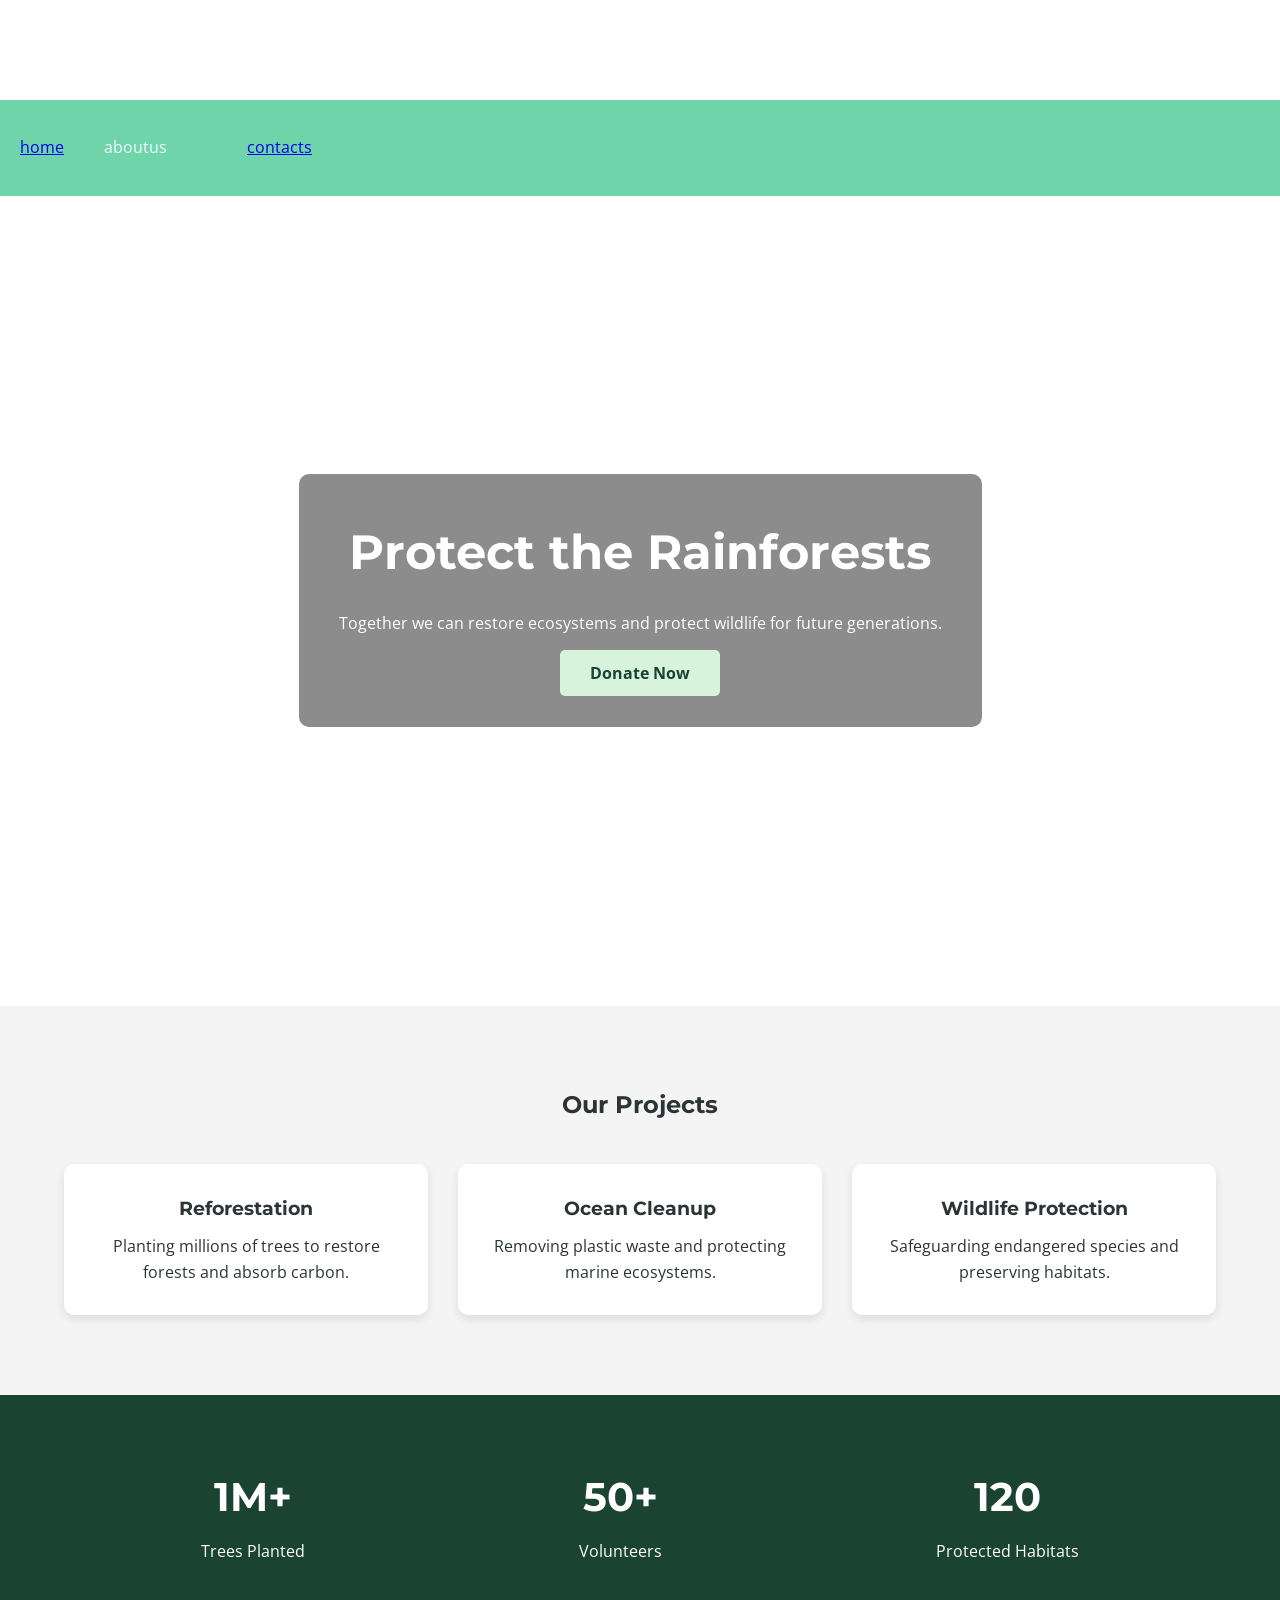
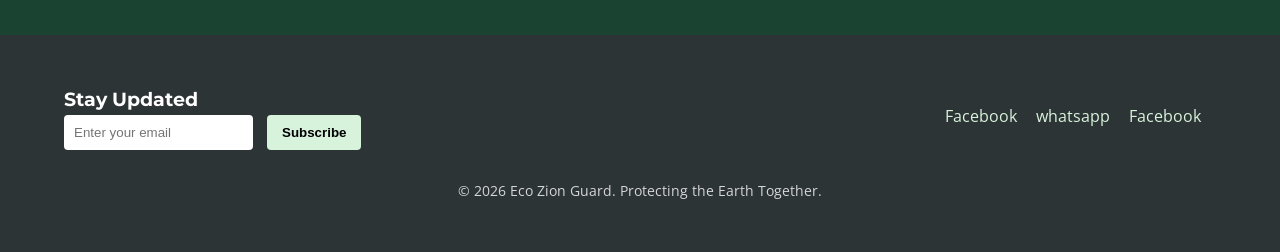
<file: index.html>
<!DOCTYPE html>
<html lang="en">
<head>
    <meta charset="UTF-8">
    <meta name="viewport" content="width=device-width, initial-scale=1.0">
    <title>Eco zion guard | protecting our planent</title>
    <link rel="stylesheet" href="style.css">
    
     <!-- Google Fonts -->
<link href="https://fonts.googleapis.com/css2?family=Montserrat:wght@400;600;700&family=Open+Sans:wght@400;600&display=swap" rel="stylesheet">

</head>

<body>

<!-- HEADER -->
 <header class="header">
    <h1> </h1>
<div>
<nav>
<ul>

    <a href="/pages/projects.html"> <li>home</li> </a>
    <a href="/pages/about.html"></a><li>aboutus</li></a>
    <li> <a href="/pages/contact.html"> <li>contacts</li></a>
    
</ul>
</nav>
</div>
</header>



<!-- HERO SECTION -->
<section class="hero">

    <div class="hero-content">

        <h1>Protect the Rainforests</h1>

        <p>Together we can restore ecosystems and protect wildlife for future generations.</p>

        <a href="#" class="donate-btn">Donate Now</a>

    </div>

</section>


<!-- PROJECTS -->
<section class="projects">

<div class="container">

<h2>Our Projects</h2>

<div class="project-grid">

<div class="card">

<h3>Reforestation</h3>

<p>Planting millions of trees to restore forests and absorb carbon.</p>

</div>

<div class="card">

<h3>Ocean Cleanup</h3>

<p>Removing plastic waste and protecting marine ecosystems.</p>

</div>

<div class="card">

<h3>Wildlife Protection</h3>

<p>Safeguarding endangered species and preserving habitats.</p>

</div>

</div>

</div>

</section>


<!-- IMPACT COUNTER -->
<section class="impact">

<div class="container impact-grid">

<div class="stat">

<h2>1M+</h2>

<p>Trees Planted</p>

</div>

<div class="stat">

<h2>50+</h2>

<p>Volunteers</p>

</div>

<div class="stat">

<h2>120</h2>

<p>Protected Habitats</p>

</div>

</div>

</section>


<!-- FOOTER -->
<footer class="footer">

<div class="container footer-grid">

<div>

<h3>Stay Updated</h3>

<form>

<input type="email" placeholder="Enter your email">

<button type="submit">Subscribe</button>

</form>

</div>

<div class="socials">

<a href="#">Facebook</a>

<a href="#">whatsapp</a>

<a href="#">Facebook</a>

</div>

</div>

<p class="copyright">
© 2026 Eco Zion Guard. Protecting the Earth Together.
</p>

</footer>

</body>
</html>
</file>
<file: style.css>
/* GLOBAL */

*{
margin:0;
padding:0;
box-sizing:border-box;
}

body{
font-family:'Open Sans', sans-serif;
color:#2D3436;
line-height:1.6;
}

h1,h2,h3{
font-family:'Montserrat', sans-serif;
}

.container{
width:90%;
max-width:1200px;
margin:auto;
}


/* HEADER */

.header{
position:sticky;
top:0;
color: aliceblue;
text-decoration: none;
background:#6fd4aa;
padding:15px 0px;
z-index:1000;
margin-top: 100px;


}

.nav-container{
display:flex;
color: white;
text-decoration: none;
justify-content:space-between;
align-items:center;
gap: 100px;
}

.logo{
color:#D8F3DC;
font-weight:700;
font-size:24px;
}

.nav-links{
display:flex;
list-style:none;
gap:30px;
}
header nav ul{
    list-style: none;
    display: flex;
}
header nav ul li{
    margin: 20px;
    gap: 100px;
}

.nav-links a{
color:#D8F3DC;
text-decoration:none;
font-weight:600;
transition:0.3s;
}

.nav-links a:hover{
opacity:0.7;
}


/* HERO */

.hero{
background:url("https://images.unsplash.com/photo-1501785888041-af3ef285b470") center/cover no-repeat;
height:90vh;

display:flex;
justify-content:center;
align-items:center;
text-align:center;
color:white;
}

.hero-content{
background:rgba(0,0,0,0.45);
padding:40px;
border-radius:10px;
}

.hero h1{
font-size:3rem;
margin-bottom:20px;
}

.hero p{
margin-bottom:25px;
}

.donate-btn{
background:#D8F3DC;
color:#1B4332;
padding:12px 30px;
text-decoration:none;
font-weight:700;
border-radius:5px;
transition:0.3s;
}

.donate-btn:hover{
background:white;
transform:scale(1.05);
}


/* PROJECTS */

.projects{
padding:80px 0;
background:#f4f4f4;
text-align:center;
}

.project-grid{
margin-top:40px;
display:grid;
grid-template-columns:repeat(3,1fr);
gap:30px;
}

.card{
background:white;
padding:30px;
border-radius:10px;
box-shadow:0 4px 10px rgba(0,0,0,0.1);
transition:0.3s;
}

.card:hover{
transform:translateY(-10px);
box-shadow:0 8px 20px rgba(0,0,0,0.2);
}

.card h3{
margin-bottom:10px;
}


/* IMPACT */

.impact{
background:#1B4332;
color:white;
padding:70px 0;
}

.impact-grid{
display:flex;
justify-content:space-around;
text-align:center;
}

.stat h2{
font-size:2.5rem;
margin-bottom:10px;
}


/* FOOTER */

.footer{
background:#2D3436;
color:white;
padding:50px 0;
}

.footer-grid{
display:flex;
justify-content:space-between;
align-items:center;
flex-wrap:wrap;
gap:20px;
}

.footer input{
padding:10px;
border:none;
border-radius:4px;
margin-right:10px;
}

.footer button{
padding:10px 15px;
background:#D8F3DC;
border:none;
cursor:pointer;
font-weight:600;
border-radius:4px;
}

.footer button:hover{
opacity:0.8;
}

.socials a{
color:#D8F3DC;
margin-right:15px;
text-decoration:none;
transition:0.3s;
}

.socials a:hover{
opacity:0.7;
}

.copyright{
text-align:center;
margin-top:30px;
font-size:14px;
opacity:0.8;
}


/* RESPONSIVE */

@media(max-width:900px){

.project-grid{
grid-template-columns:1fr 1fr;
}

.impact-grid{
flex-direction:column;
gap:30px;
}

}

@media(max-width:600px){

.nav-links{
display:none;
}

.hero h1{
font-size:2rem;
}

.project-grid{
grid-template-columns:1fr;
}

}
</file>
